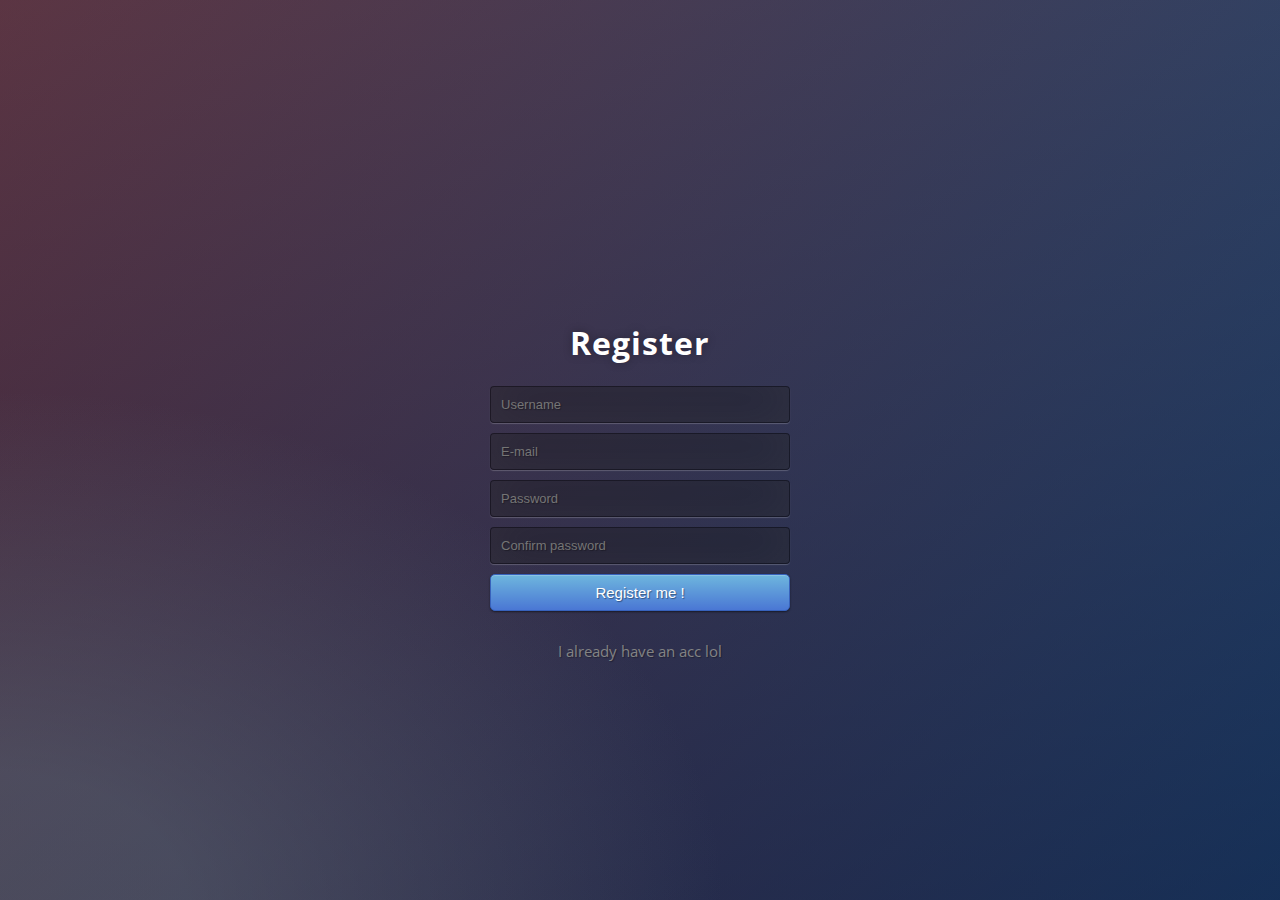
<file: register.html>
<!DOCTYPE html>
<html lang="en">
  <head>
    <meta charset="UTF-8" />
    <meta name="viewport" content="width=device-width, initial-scale=1.0" />
    <meta http-equiv="X-UA-Compatible" content="ie=edge" />
    <title>Register</title>
    <link rel="stylesheet" href="style.css" />
    <link rel="stylesheet" href="https://use.fontawesome.com/releases/v5.7.1/css/all.css">
  </head>
  <body>

    <div class="login">

      <h1> Register</h1>
      <form method="POST" action="resgister.php">
        <input
          type="text"
          name="username"
          placeholder="Username"
          required="required"
        />
        <input
        type="email"
        name="email"
        placeholder="E-mail"
        required="required"
      />
        <input
          type="password"
          name="password"
          placeholder="Password"
          required="required"
        />
        <input
        type="password"
        name="confirmPassword"
        placeholder="Confirm password"
        required="required"
      />
        <button type="submit" class="btn btn-primary btn-block btn-large">
          Register me !
        </button>
      </form>
      <br>
      <span id="noacc" onclick="document.location.href='index.html'" >I already have an acc lol</span>
    </div>

  </body>

</html>
</file>
<file: style.css>
@import url(https://fonts.googleapis.com/css?family=Open+Sans);


/*LOGIN*/

.btn {
  display: inline-block;
  *display: inline;
  *zoom: 1;
  padding: 4px 10px 4px;
  margin-bottom: 0;
  font-size: 13px;
  line-height: 18px;
  color: #333333;
  text-align: center;
  text-shadow: 0 1px 1px rgba(255, 255, 255, 0.75);
  vertical-align: middle;
  background-color: #f5f5f5;
  background-image: -moz-linear-gradient(top, #ffffff, #e6e6e6);
  background-image: -ms-linear-gradient(top, #ffffff, #e6e6e6);
  background-image: -webkit-gradient(
    linear,
    0 0,
    0 100%,
    from(#ffffff),
    to(#e6e6e6)
  );
  background-image: -webkit-linear-gradient(top, #ffffff, #e6e6e6);
  background-image: -o-linear-gradient(top, #ffffff, #e6e6e6);
  background-image: linear-gradient(top, #ffffff, #e6e6e6);
  background-repeat: repeat-x;
  filter: progid:dximagetransform.microsoft.gradient(startColorstr=#ffffff, endColorstr=#e6e6e6, GradientType=0);
  border-color: #e6e6e6 #e6e6e6 #e6e6e6;
  border-color: rgba(0, 0, 0, 0.1) rgba(0, 0, 0, 0.1) rgba(0, 0, 0, 0.25);
  border: 1px solid #e6e6e6;
  -webkit-border-radius: 4px;
  -moz-border-radius: 4px;
  border-radius: 4px;
  -webkit-box-shadow: inset 0 1px 0 rgba(255, 255, 255, 0.2),
    0 1px 2px rgba(0, 0, 0, 0.05);
  -moz-box-shadow: inset 0 1px 0 rgba(255, 255, 255, 0.2),
    0 1px 2px rgba(0, 0, 0, 0.05);
  box-shadow: inset 0 1px 0 rgba(255, 255, 255, 0.2),
    0 1px 2px rgba(0, 0, 0, 0.05);
  cursor: pointer;
  *margin-left: 0.3em;
}
.btn:hover,
.btn:active,
.btn.active,
.btn.disabled,
.btn[disabled] {
  background-color: #e6e6e6;
}
.btn-large {
  padding: 9px 14px;
  font-size: 15px;
  line-height: normal;
  -webkit-border-radius: 5px;
  -moz-border-radius: 5px;
  border-radius: 5px;
}
.btn:hover {
  color: #333333;
  text-decoration: none;
  background-color: #e6e6e6;
  background-position: 0 -15px;
  -webkit-transition: background-position 0.1s linear;
  -moz-transition: background-position 0.1s linear;
  -ms-transition: background-position 0.1s linear;
  -o-transition: background-position 0.1s linear;
  transition: background-position 0.1s linear;
}
.btn-primary,
.btn-primary:hover {
  text-shadow: 0 -1px 0 rgba(0, 0, 0, 0.25);
  color: #ffffff;
}
.btn-primary.active {
  color: rgba(255, 255, 255, 0.75);
}
.btn-primary {
  background-color: #4a77d4;
  background-image: -moz-linear-gradient(top, #6eb6de, #4a77d4);
  background-image: -ms-linear-gradient(top, #6eb6de, #4a77d4);
  background-image: -webkit-gradient(
    linear,
    0 0,
    0 100%,
    from(#6eb6de),
    to(#4a77d4)
  );
  background-image: -webkit-linear-gradient(top, #6eb6de, #4a77d4);
  background-image: -o-linear-gradient(top, #6eb6de, #4a77d4);
  background-image: linear-gradient(top, #6eb6de, #4a77d4);
  background-repeat: repeat-x;
  filter: progid:dximagetransform.microsoft.gradient(startColorstr=#6eb6de, endColorstr=#4a77d4, GradientType=0);
  border: 1px solid #3762bc;
  text-shadow: 1px 1px 1px rgba(0, 0, 0, 0.4);
  box-shadow: inset 0 1px 0 rgba(255, 255, 255, 0.2),
    0 1px 2px rgba(0, 0, 0, 0.5);
}
.btn-primary:hover,
.btn-primary:active,
.btn-primary.active,
.btn-primary.disabled,
.btn-primary[disabled] {
  filter: none;
  background-color: #4a77d4;
}
.btn-block {
  width: 100%;
  display: block;
}

* {
  -webkit-box-sizing: border-box;
  -moz-box-sizing: border-box;
  -ms-box-sizing: border-box;
  -o-box-sizing: border-box;
  box-sizing: border-box;
}

html {
  width: 100%;
  height: 100%;
  overflow: hidden;
}

body {
  width: 100%;
  height: 100%;
  margin: 0;
  font-family: "Open Sans", sans-serif;
  background: #092756;
  background: -moz-radial-gradient(
      0% 100%,
      ellipse cover,
      rgba(104, 128, 138, 0.4) 10%,
      rgba(138, 114, 76, 0) 40%
    ),
    -moz-linear-gradient(top, rgba(57, 173, 219, 0.25) 0%, rgba(42, 60, 87, 0.4)
          100%),
    -moz-linear-gradient(-45deg, #670d10 0%, #092756 100%);
  background: -webkit-radial-gradient(
      0% 100%,
      ellipse cover,
      rgba(104, 128, 138, 0.4) 10%,
      rgba(138, 114, 76, 0) 40%
    ),
    -webkit-linear-gradient(top, rgba(57, 173, 219, 0.25) 0%, rgba(
            42,
            60,
            87,
            0.4
          )
          100%),
    -webkit-linear-gradient(-45deg, #670d10 0%, #092756 100%);
  background: -o-radial-gradient(
      0% 100%,
      ellipse cover,
      rgba(104, 128, 138, 0.4) 10%,
      rgba(138, 114, 76, 0) 40%
    ),
    -o-linear-gradient(top, rgba(57, 173, 219, 0.25) 0%, rgba(42, 60, 87, 0.4)
          100%),
    -o-linear-gradient(-45deg, #670d10 0%, #092756 100%);
  background: -ms-radial-gradient(
      0% 100%,
      ellipse cover,
      rgba(104, 128, 138, 0.4) 10%,
      rgba(138, 114, 76, 0) 40%
    ),
    -ms-linear-gradient(top, rgba(57, 173, 219, 0.25) 0%, rgba(42, 60, 87, 0.4)
          100%),
    -ms-linear-gradient(-45deg, #670d10 0%, #092756 100%);
  background: -webkit-radial-gradient(
      0% 100%,
      ellipse cover,
      rgba(104, 128, 138, 0.4) 10%,
      rgba(138, 114, 76, 0) 40%
    ),
    linear-gradient(
      to bottom,
      rgba(57, 173, 219, 0.25) 0%,
      rgba(42, 60, 87, 0.4) 100%
    ),
    linear-gradient(135deg, #670d10 0%, #092756 100%);
  filter: progid:DXImageTransform.Microsoft.gradient( startColorstr='#3E1D6D', endColorstr='#092756',GradientType=1 );
}
.login {
  position: absolute;
  top: 50%;
  left: 50%;
  margin: -150px 0 0 -150px;
  width: 300px;
  height: 300px;
}
.login h1 {
  color: #fff;
  text-shadow: 0 0 10px rgba(0, 0, 0, 0.3);
  letter-spacing: 1px;
  text-align: center;
}

input {
  width: 100%;
  margin-bottom: 10px;
  background: rgba(0, 0, 0, 0.3);
  border: none;
  outline: none;
  padding: 10px;
  font-size: 13px;
  color: #fff;
  text-shadow: 1px 1px 1px rgba(0, 0, 0, 0.3);
  border: 1px solid rgba(0, 0, 0, 0.3);
  border-radius: 4px;
  box-shadow: inset 0 -5px 45px rgba(100, 100, 100, 0.2),
    0 1px 1px rgba(255, 255, 255, 0.2);
  -webkit-transition: box-shadow 0.5s ease;
  -moz-transition: box-shadow 0.5s ease;
  -o-transition: box-shadow 0.5s ease;
  -ms-transition: box-shadow 0.5s ease;
  transition: box-shadow 0.5s ease;
}
input:focus {
  box-shadow: inset 0 -5px 45px rgba(100, 100, 100, 0.4),
    0 1px 1px rgba(255, 255, 255, 0.2);
}

#noacc {
    display: inline-block;
    font-size: 13px;
    line-height: 18px;
    color: #838383;
    text-align: center;
    padding: 9px 14px;
    font-size: 15px;
    width: 100%;
    border: none;
    text-shadow: 1px 1px 1px rgba(0, 0, 0, 0.3);
    cursor: pointer;
}

#noacc:hover {
    color: rgb(175, 175, 175);
}

.problem {
    color: rgb(155, 27, 27);
    text-shadow: 1px 1px 1px rgba(73, 6, 6, 0.3);
    text-align: center;
}

.oksucces {
  color: rgb(53, 155, 27);
  text-shadow: 1px 1px 1px rgba(73, 6, 6, 0.3);
  text-align: center;
}


/*END LOGIN*/

#lolxd {
    display: inline-block;
    text-decoration: none;
    font-size: 13px;
    line-height: 18px;
    color: #838383;
    text-align: center;
    padding: 9px 14px;
    font-size: 15px;
    width: 100%;
    border: none;
    text-shadow: 1px 1px 1px rgba(0, 0, 0, 0.3);
    cursor: pointer;
}



/*REGISTER*/




/*END REGISTER*/






/*HOME*/

.navtop {
	background-color: #2f3947;
	height: 60px;
	width: 100%;
	border: 0;
}
.navtop div {
	display: flex;
	margin: 0 auto;
	width: 95%;
	height: 100%;
}
.navtop div h1, .navtop div a {
	display: inline-flex;
	align-items: center;
}
.navtop div h1 {
	flex: 1;
	font-size: 24px;
	padding: 0;
    margin: 0;
	color: #C1C4C8;
    font-weight: bold;
}
.navtop div a {
	padding: 0 20px;
	text-decoration: none;
	color: #c1c4c8;
	font-weight: bold;
}
.navtop div a i {
	padding: 2px 8px 0 0;
}
.navtop div a:hover {
	color: #eaebed;
}
body.loggedin {
	background-color: #f3f4f7;
}
.content {
	width: 60%;
	margin: 0 auto;
}
.content h2 {
	margin: 0;
	padding: 25px 0;
	font-size: 22px;
	border-bottom: 1px solid #e0e0e3;
	color: #C1C4C8;
}
.content > p, .content > div {
	box-shadow: 0 0 5px 0 rgba(0, 0, 0, 0.1);
	margin: 25px 0;
	padding: 25px;
	background-color: #fff;
}
.content > p table td, .content > div table td {
	padding: 5px;
}
.content > p table td:first-child, .content > div table td:first-child {
	font-weight: bold;
	color: #4a536e;
	padding-right: 15px;
}
.content > div p {
	padding: 5px;
	margin: 0 0 10px 0;
}

#userColor  {
    color: #092756;
    font-weight: bold;
}

#titleClick {
    cursor: pointer;
    font-size: 150%;
}


/*END HOME*/


/*LOGGING OF*/

#loader-1 {
    position: relative;
    vertical-align: bottom;
    padding-top: 5px;
  }

  svg path,
svg rect{
  fill: #4a536e;
}
/*END LOGGING OF*/



/*PROFILE*/

#showPass {
    width: 100%;
    margin-bottom: unset;
    background: unset;
    border: none;
    outline: none;
    padding: 5px;
    font-size: 16px;
    color: black;
    font-family: "Open Sans", sans-serif;
    text-shadow: none;
    border: unset;
    border-radius: unset;
    box-shadow: unset;
    -webkit-transition: unset;
    -moz-transition: unset;
    -o-transition: unset;
    -ms-transition: unset;
    transition: unset;

}

#eye {
    cursor: pointer;
}

.fa-eye, .fa-eye-slash {
    color: #4a536e;
}



 /*END PROFILE*/
</file>
